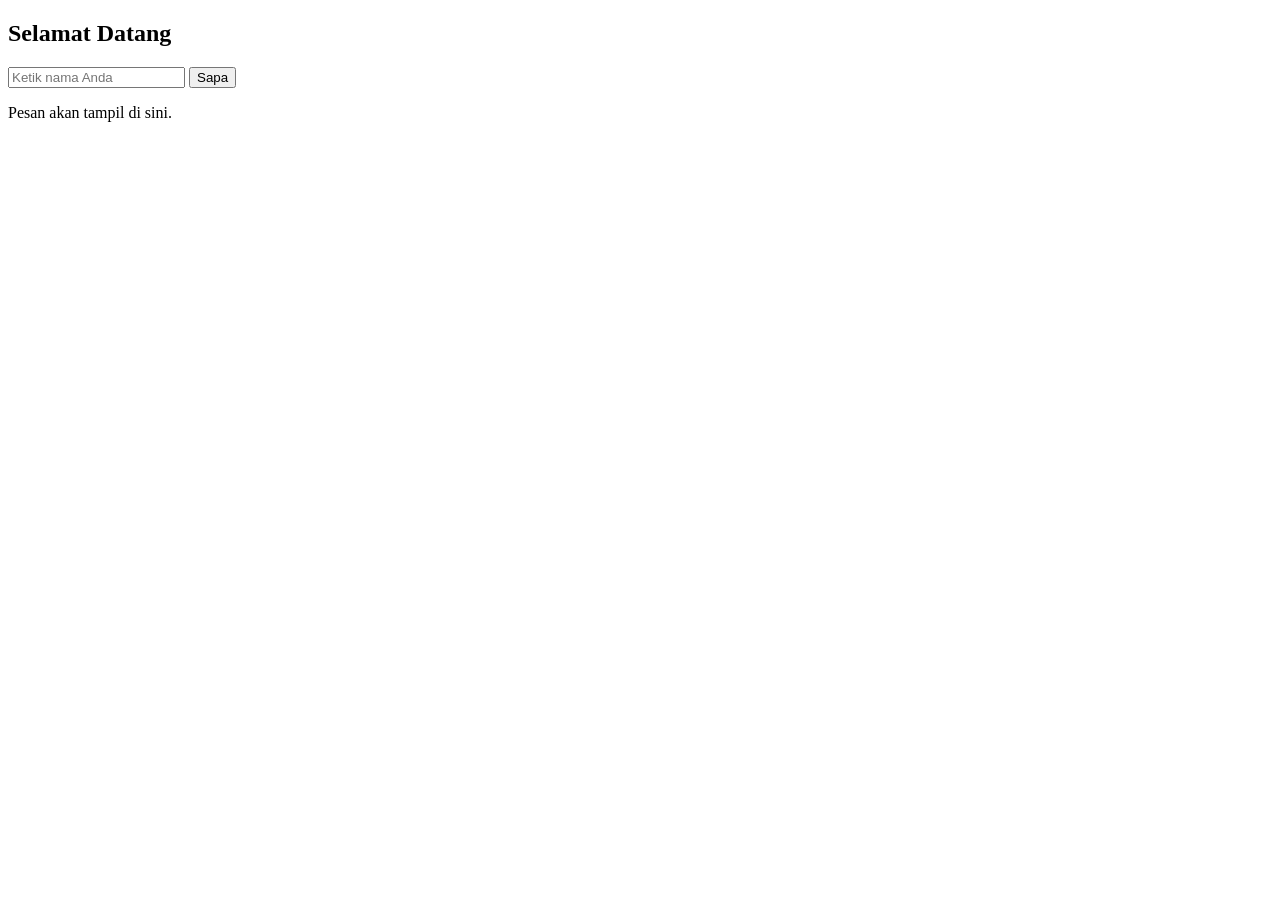
<file: index.html>
<!DOCTYPE html>
<html lang="en">
<head>
    <meta charset="UTF-8">
    <meta name="viewport" content="width=device-width, initial-scale=1.0">
    <title>JavaScript</title>


</head>
<body>
    <h2 id="judul">Selamat Datang</h2>
    <input type="text" id="nama" placeholder="Ketik nama Anda"/>
    <button id="tombol-sapa">Sapa</button>
    <p id="pesan">Pesan akan tampil di sini.</p>

    <script src="script.js"></script>
</body>
</html>
</file>
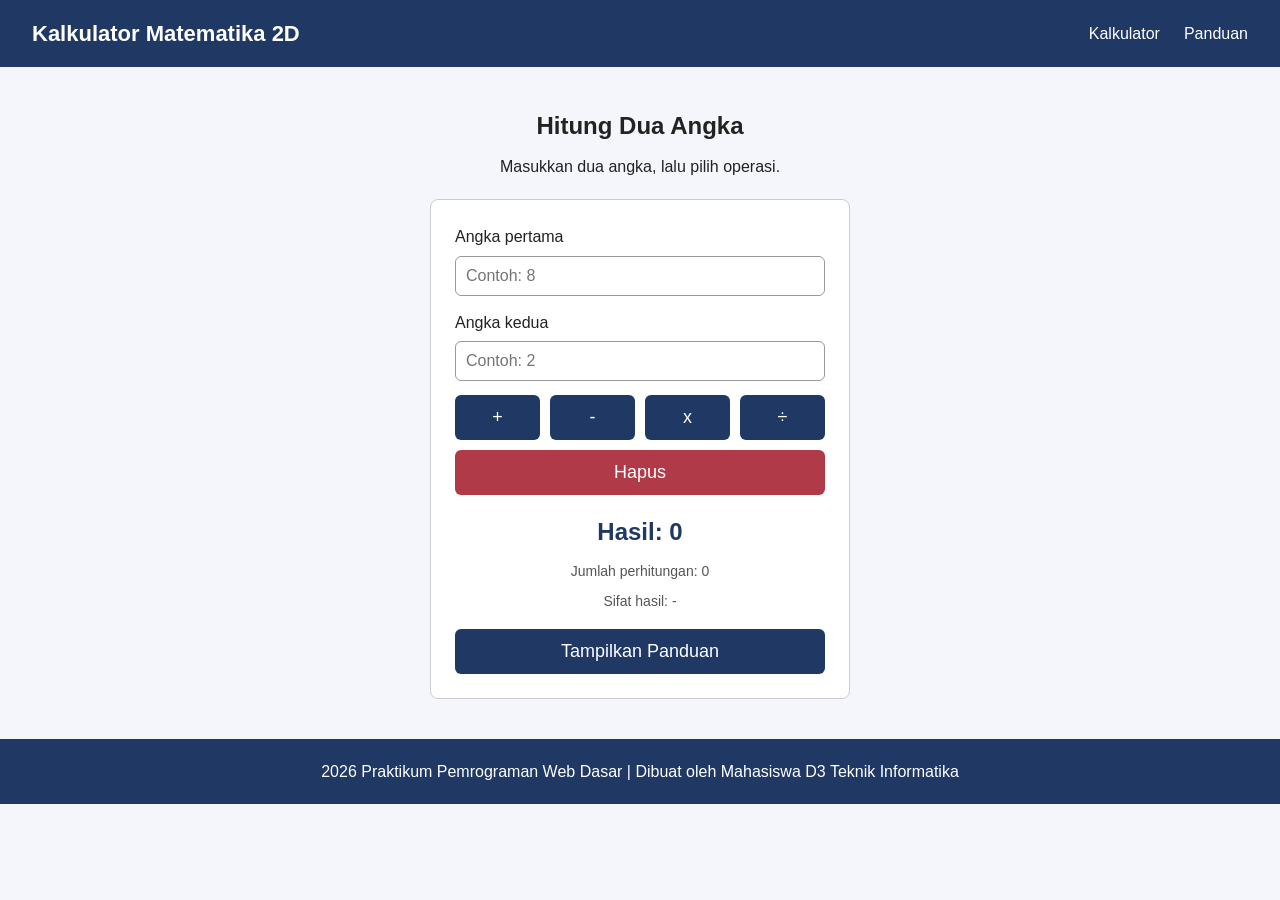
<file: project-kalkulator/index.html>
<!DOCTYPE html>
<html lang="id">
<head>
  <meta charset="UTF-8" />
  <meta name="viewport" content="width=device-width, initial-scale=1.0" />
  <title>Kalkulator Matematika 2D</title>
  <link rel="stylesheet" href="style.css" />
</head>

<body>
  <!-- Navbar -->
  <header class="navbar">
    <h1 class="logo">Kalkulator Matematika 2D</h1>
    <nav>
      <ul class="menu">
        <li><a href="#kalkulator">Kalkulator</a></li>
        <li><a href="#panduan">Panduan</a></li>
      </ul>
    </nav>
  </header>

  <!-- Konten utama -->
  <main>
    <!-- Section Kalkulator -->
    <section id="kalkulator" class="kalkulator">
      <h2 id="judul">Hitung Dua Angka</h2>
      <p id="petunjuk">Masukkan dua angka, lalu pilih operasi.</p>

      <!-- Kartu Kalkulator -->
      <article class="kartu">
        <!-- Input angka pertama -->
        <label for="angka-a">Angka pertama</label>
        <input type="number" id="angka-a" placeholder="Contoh: 8" />

        <!-- Input angka kedua -->
        <label for="angka-b">Angka kedua</label>
        <input type="number" id="angka-b" placeholder="Contoh: 2" />

        <!-- Tombol operasi -->
        <div class="tombol-grid">
          <button id="tombol-tambah" type="button">+</button>
          <button id="tombol-kurang" type="button">-</button>
          <button id="tombol-kali" type="button">x</button>
          <button id="tombol-bagi" type="button">÷</button>
        </div>

        <!-- Tombol hapus -->
        <button id="tombol-hapus" class="hapus" type="button">Hapus</button>

        <!-- Hasil perhitungan -->
        <p id="hasil" class="hasil">Hasil: 0</p>

        <!-- Statistik -->
        <p id="statistik">Jumlah perhitungan: 0</p>

        <!-- Sifat hasil -->
        <p id="sifat-hasil">Sifat hasil: -</p>

        <!-- Tombol panduan -->
        <button id="tombol-panduan" type="button">Tampilkan Panduan</button>
      </article>
    </section>

    <!-- Section Panduan -->
    <section id="panduan" style="display: none;">
      <h2>Panduan Penggunaan</h2>
      <ol>
        <li>Masukkan angka pertama.</li>
        <li>Masukkan angka kedua.</li>
        <li>Pilih salah satu operasi: tambah, kurang, kali, atau bagi.</li>
        <li>Hasil perhitungan akan ditampilkan pada bagian hasil.</li>
        <li>Statistik jumlah perhitungan akan bertambah setiap kali perhitungan berhasil.</li>
        <li>Gunakan tombol Hapus untuk mengosongkan kedua input.</li>
        <li>Gunakan tombol Tampilkan Panduan untuk melihat atau menyembunyikan panduan.</li>
      </ol>
    </section>
  </main>

  <!-- Footer -->
  <footer>
    <p id="info-pembuat">&copy; 2026 Praktikum Pemrograman Web Dasar</p>
  </footer>

  <!-- JavaScript -->
  <script src="script.js"></script>
</body>
</html>
</file>
<file: project-kalkulator/style.css>
* {
  margin: 0;
  padding: 0;
  box-sizing: border-box;
}

body {
  font-family: Arial, sans-serif;
  color: #222;
  background-color: #f4f6fb;
  line-height: 1.6;
}

/* NAVBAR */
.navbar {
  display: flex;
  justify-content: space-between;
  align-items: center;
  padding: 16px 32px;
  background-color: #1f3864;
  color: white;
}

.logo {
  font-size: 22px;
}

.menu {
  display: flex;
  gap: 24px;
  list-style: none;
}

.menu a {
  color: white;
  text-decoration: none;
}

/* AREA KALKULATOR */
.kalkulator {
  display: flex;
  flex-direction: column;
  align-items: center;
  padding: 40px 20px;
  text-align: center;
}

.kalkulator h2 {
  margin-bottom: 8px;
}

/* KARTU KALKULATOR */
.kartu {
  width: 100%;
  max-width: 420px;
  margin-top: 20px;
  padding: 24px;
  text-align: left;
  border: 1px solid #ccc;
  border-radius: 8px;
  background-color: white;
}

label {
  display: block;
  margin-bottom: 6px;
}

input {
  width: 100%;
  padding: 10px;
  margin-bottom: 14px;
  border: 1px solid #999;
  border-radius: 6px;
  font-size: 16px;
}

/* TOMBOL OPERASI */
.tombol-grid {
  display: grid;
  grid-template-columns: repeat(4, 1fr);
  gap: 10px;
  margin-bottom: 10px;
}

button {
  padding: 12px 16px;
  font-size: 18px;
  background-color: #1f3864;
  color: white;
  border: none;
  border-radius: 6px;
  cursor: pointer;
}

button:hover {
  background-color: #2e5597;
}

/* TOMBOL HAPUS */
.hapus {
  width: 100%;
  background-color: #b03a48;
}

.hapus:hover {
  background-color: #8f2e3a;
}

/* HASIL & STATISTIK */
.hasil {
  margin-top: 18px;
  font-size: 24px;
  font-weight: bold;
  color: #1f3864;
  text-align: center;
}

#statistik,
#sifat-hasil {
  margin-top: 8px;
  text-align: center;
  font-size: 14px;
  color: #555;
}

/* TOMBOL PANDUAN */
#tombol-panduan {
  width: 100%;
  margin-top: 16px;
}

/* PANDUAN */
#panduan {
  max-width: 700px;
  margin: 0 auto 40px;
  padding: 24px;
  background-color: white;
  border: 1px solid #ccc;
  border-radius: 8px;
}

#panduan h2 {
  margin-bottom: 12px;
  color: #1f3864;
}

#panduan ol {
  padding-left: 24px;
}

#panduan li {
  margin-bottom: 8px;
}

/* FOOTER */
footer {
  padding: 20px 32px;
  text-align: center;
  background-color: #1f3864;
  color: white;
}

/* RESPONSIVE */
@media (max-width: 480px) {
  .navbar {
    flex-direction: column;
    gap: 12px;
  }

  .kartu {
    padding: 16px;
  }

  .tombol-grid {
    grid-template-columns: repeat(2, 1fr);
  }
}
</file>
